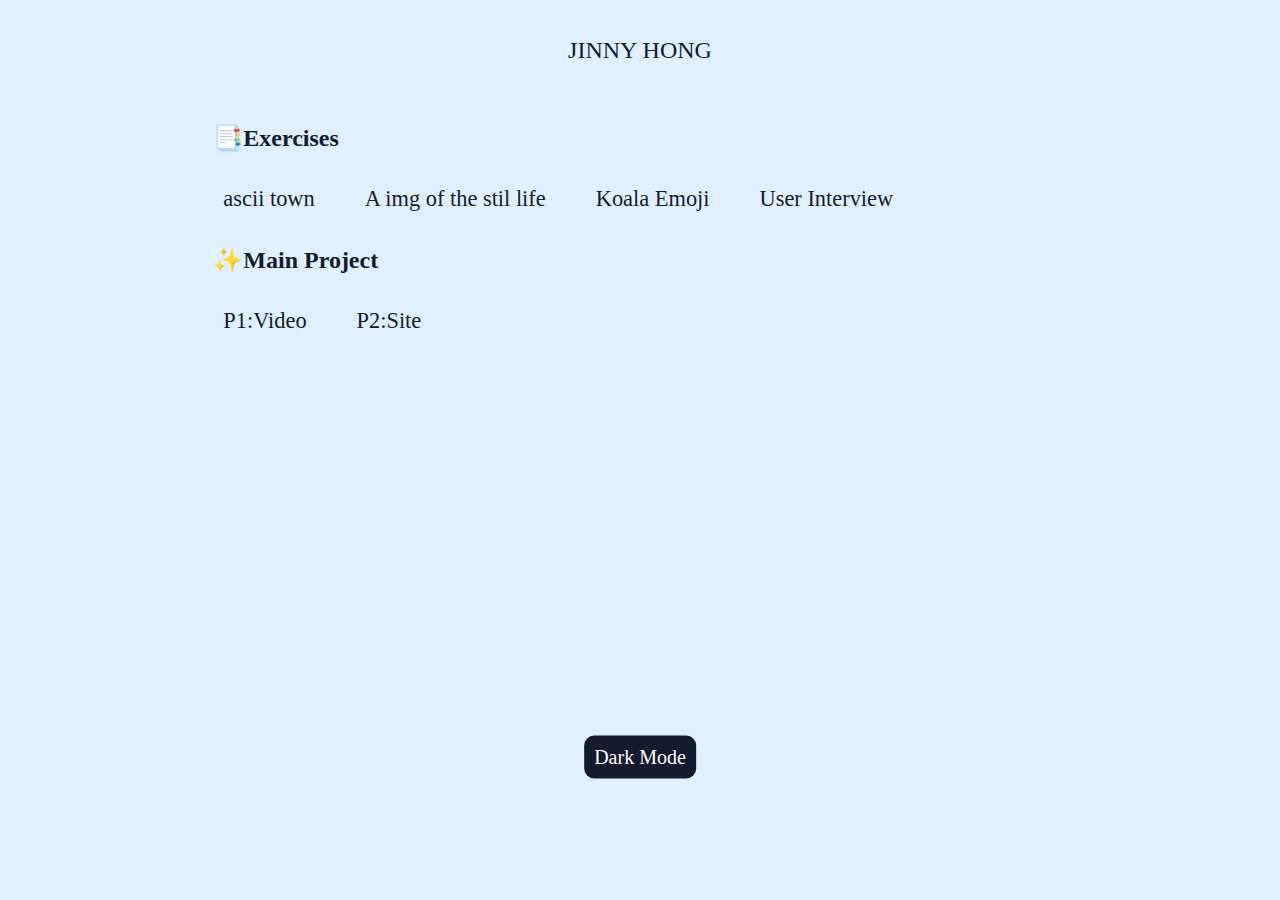
<file: index.html>
<!DOCTYPE html>
<html>

<head>
  <title> JINNY | UI Design Programming 1</title>
  <meta charset="utf-8" />
  <link rel="stylesheet" href="./style.css" />
<link rel="preconnect" href="https://fonts.googleapis.com">
<link rel="preconnect" href="https://fonts.gstatic.com" crossorigin>
<link href="https://fonts.googleapis.com/css2?family=Josefin+Sans:ital,wght@0,100..700;1,100..700&display=swap" rel="stylesheet">
</head>

<body>

  <!-- this is where my code is-->

  
      <div class="top"><div class="title"> JINNY HONG</div></div>  
      <div id="darkmode" >Dark Mode</div>
     <h3 class="title">📑Exercises</h3>
      <div class="wrap">

        <div class="content" style="cursor: pointer;" onclick="window.location='./ascii/exterior-Jinny.html';"> ascii town</div>
        <div class="content" style="cursor: pointer;" onclick="window.location='./still/still.html';"> A img of the stil life</div>
        <div class="content" style="cursor: pointer;" onclick="window.location='./ascii/emoji.html';">Koala Emoji</div>
        <a class="content" href="https://docs.google.com/document/d/16DgctbDuixwm5Bcw5MO8UJWToQn8IfpSjtQIuz0OAPQ/edit?usp=sharing">User Interview</a>

      </div>
      <h3 class="title">✨Main Project</h3>
      <div class="wrap">
        <a class="content" href="https://youtu.be/XKHJn7octTA">P1:Video</a>
        <div class="content" style="cursor: pointer;" onclick="window.location='./final/final.html'">P2:Site</div>



    </div>

  <script type="text/javascript" src="script.js"></script>
 
</body>
</html>
</file>
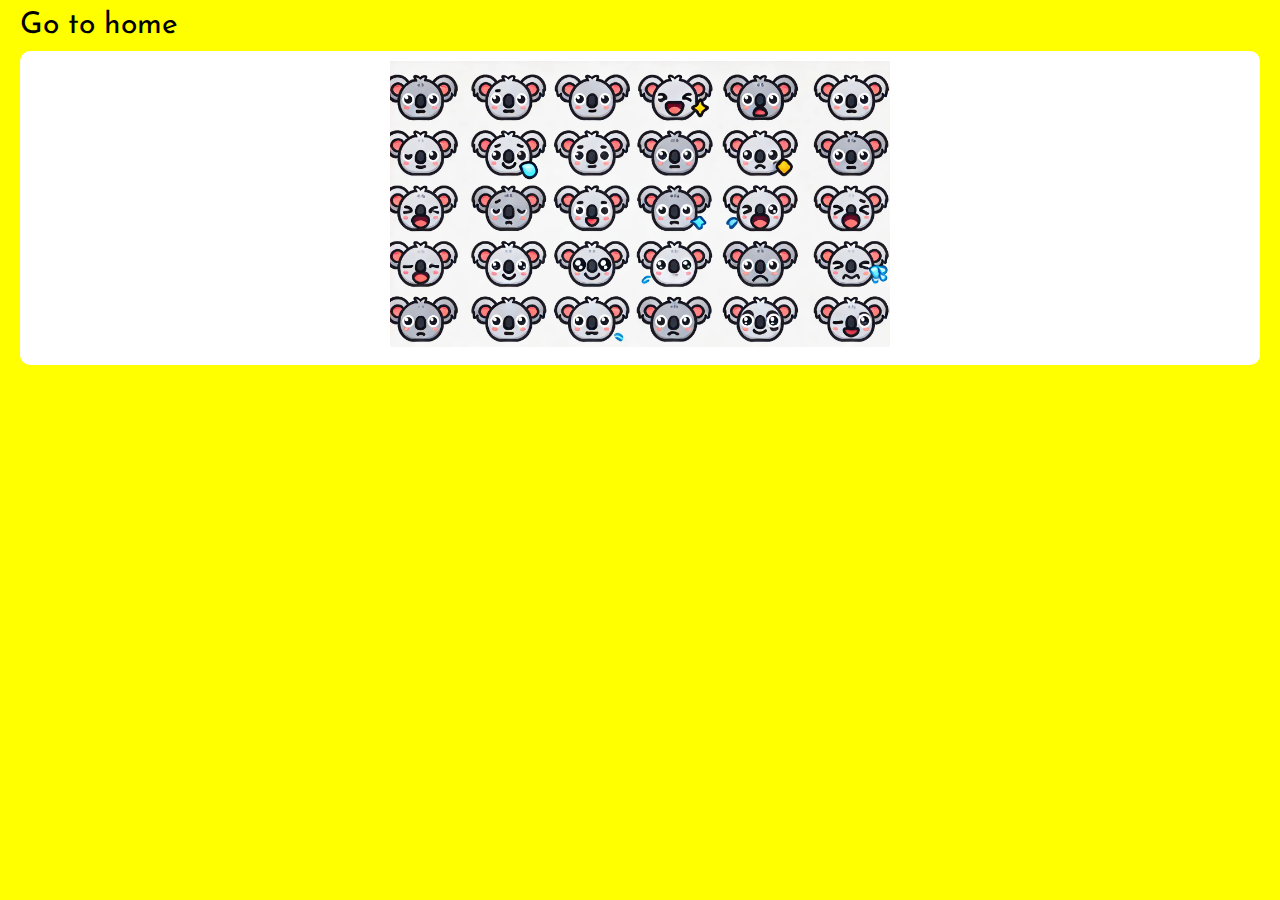
<file: ascii/emoji.html>
<!DOCTYPE html>
<html>
<head>
	<meta charset="utf-8">
	<meta name="viewport" content="width=device-width, initial-scale=1">
	<title>JINNY's House Interior</title>

	 <link rel="stylesheet" href="style.css" />
    <link rel="preconnect" href="https://fonts.googleapis.com">
    <link rel="preconnect" href="https://fonts.gstatic.com" crossorigin>
    <link href="https://fonts.googleapis.com/css2?family=Josefin+Sans:ital,wght@0,100..700;1,100..700&display=swap" rel="stylesheet">
</head>
<body>

<div class="top">  
    <div class="title" style="cursor: pointer;" onclick="window.location='../index.html';">Go to home</div></div>

<div class="content2">
        <div><img class="emoji" src="emoji.webp" alt="logo Icon" ></div>
</div>

</body>
</html>
</file>
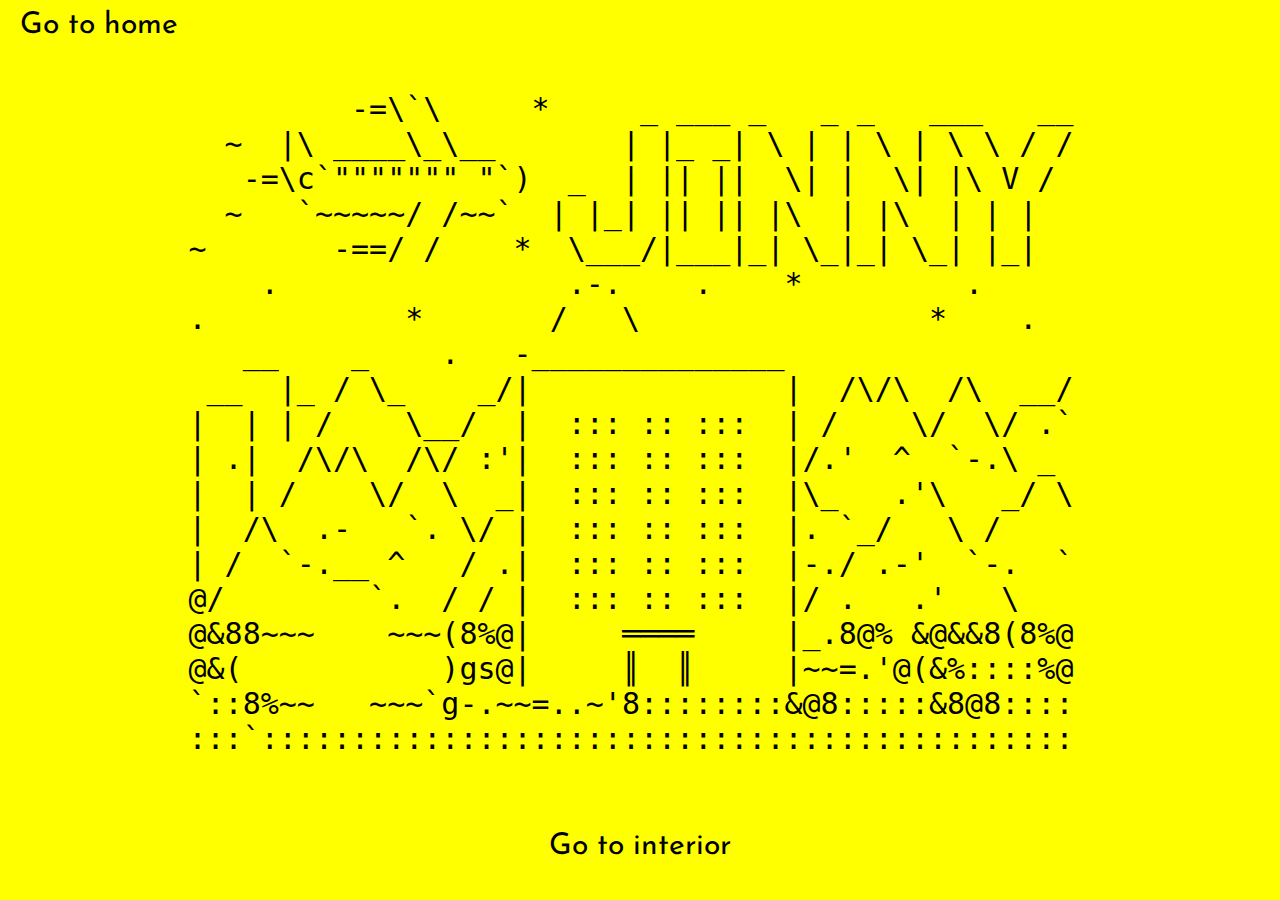
<file: ascii/exterior-Jinny.html>
<!DOCTYPE html>
<html>
<head>
    <meta charset="utf-8">
    <meta name="viewport" content="width=device-width, initial-scale=1">
    <title>JINNY's House Exterior</title>

    <link rel="stylesheet" href="style.css" />
    <link rel="preconnect" href="https://fonts.googleapis.com">
    <link rel="preconnect" href="https://fonts.gstatic.com" crossorigin>
    <link href="https://fonts.googleapis.com/css2?family=Josefin+Sans:ital,wght@0,100..700;1,100..700&display=swap" rel="stylesheet">
</head>
<body>

<div class="top">  
    <div class="title" style="cursor: pointer;" onclick="window.location='../index.html';">Go to home</div></div>

    <div class="content">
        <pre >
         -=\`\     *     _ ___ _   _ _   ___   __ 
  ~  |\ ____\_\__       | |_ _| \ | | \ | \ \ / /
   -=\c`""""""" "`)  _  | || ||  \| |  \| |\ V / 
  ~   `~~~~~/ /~~`  | |_| || || |\  | |\  | | |  
~       -==/ /    *  \___/|___|_| \_|_| \_| |_| 
    .                .-.    .    *         .     
.           *       /   \                *    .  
   __    _    .   -______________                
 __  |_ / \_    _/|              |  /\/\  /\  __/
|  | | /    \__/  |  ::: :: :::  | /    \/  \/ .`
| .|  /\/\  /\/ :'|  ::: :: :::  |/.'  ^  `-.\ _ 
|  | /    \/  \  _|  ::: :: :::  |\_   .'\   _/ \
|  /\  .-   `. \/ |  ::: :: :::  |. `_/   \ /    
| /  `-.__ ^   / .|  ::: :: :::  |-./ .-'  `-.  `
@/        `.  / / |  ::: :: :::  |/ .   .'   \   
@&88~~~    ~~~(8%@|     ════     |_.8@% &@&&8(8%@
@&(           )gs@|     ║  ║     |~~=.'@(&%::::%@
`::8%~~   ~~~`g-.~~=..~'8::::::::&@8:::::&8@8::::
:::`:::::::::::::::::::::::::::::::::::::::::::::

</pre> 
    <div class="content" style="cursor: pointer;" onclick="window.location='interior-Jinny.html';"> Go to interior</div>

</div>

</body>
</html>
</file>
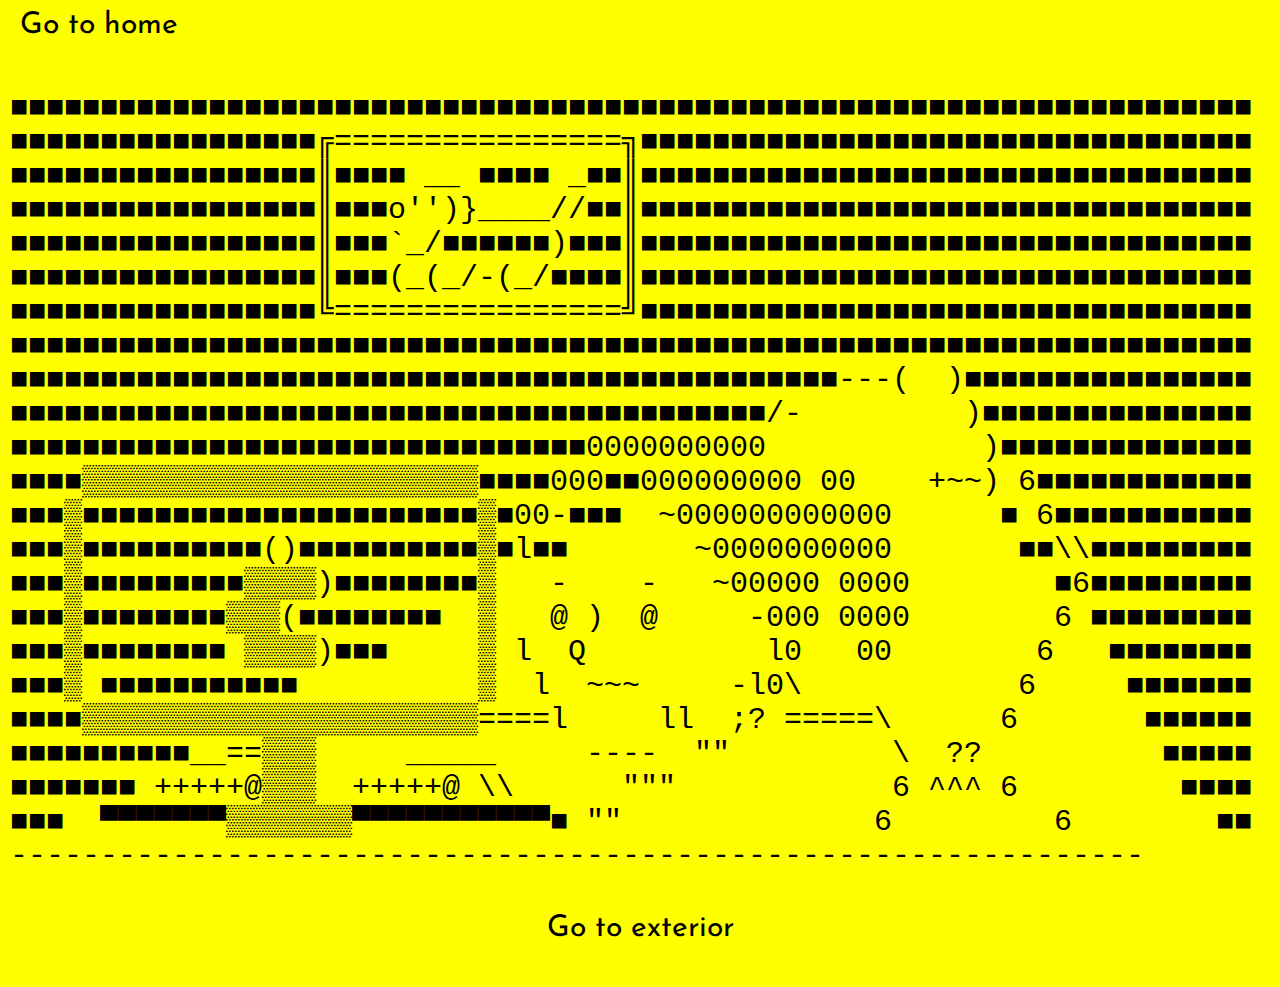
<file: ascii/interior-Jinny.html>
<!DOCTYPE html>
<html>
<head>
	<meta charset="utf-8">
	<meta name="viewport" content="width=device-width, initial-scale=1">
	<title>JINNY's House Interior</title>

	 <link rel="stylesheet" href="style.css" />
    <link rel="preconnect" href="https://fonts.googleapis.com">
    <link rel="preconnect" href="https://fonts.gstatic.com" crossorigin>
    <link href="https://fonts.googleapis.com/css2?family=Josefin+Sans:ital,wght@0,100..700;1,100..700&display=swap" rel="stylesheet">
</head>
<body>

<div class="top">  
    <div class="title" style="cursor: pointer;" onclick="window.location='../index.html';">Go to home</div></div>

<div class="content">
        <pre>
■■■■■■■■■■■■■■■■■■■■■■■■■■■■■■■■■■■■■■■■■■■■■■■■■■■■■■■■■■■■■■■■■■■■■
■■■■■■■■■■■■■■■■■╔================╗■■■■■■■■■■■■■■■■■■■■■■■■■■■■■■■■■■
■■■■■■■■■■■■■■■■■║■■■■ __ ■■■■ _■■║■■■■■■■■■■■■■■■■■■■■■■■■■■■■■■■■■■
■■■■■■■■■■■■■■■■■║■■■o'')}____//■■║■■■■■■■■■■■■■■■■■■■■■■■■■■■■■■■■■■ 
■■■■■■■■■■■■■■■■■║■■■`_/■■■■■■)■■■║■■■■■■■■■■■■■■■■■■■■■■■■■■■■■■■■■■
■■■■■■■■■■■■■■■■■║■■■(_(_/-(_/■■■■║■■■■■■■■■■■■■■■■■■■■■■■■■■■■■■■■■■
■■■■■■■■■■■■■■■■■╚================╝■■■■■■■■■■■■■■■■■■■■■■■■■■■■■■■■■■
■■■■■■■■■■■■■■■■■■■■■■■■■■■■■■■■■■■■■■■■■■■■■■■■■■■■■■■■■■■■■■■■■■■■■
■■■■■■■■■■■■■■■■■■■■■■■■■■■■■■■■■■■■■■■■■■■■■■---(  )■■■■■■■■■■■■■■■■
■■■■■■■■■■■■■■■■■■■■■■■■■■■■■■■■■■■■■■■■■■/-         )■■■■■■■■■■■■■■■
■■■■■■■■■■■■■■■■■■■■■■■■■■■■■■■■0000000000            )■■■■■■■■■■■■■■
■■■■▒▒▒▒▒▒▒▒▒▒▒▒▒▒▒▒▒▒▒▒▒▒■■■■000■■000000000 00    +~~) 6■■■■■■■■■■■■
■■■▒■■■■■■■■■■■■■■■■■■■■■■▒■00-■■■  ~000000000000      ■ 6■■■■■■■■■■■
■■■▒■■■■■■■■■■()■■■■■■■■■■▒■l■■       ~0000000000       ■■\\■■■■■■■■■
■■■▒■■■■■■■■■▒▒▒▒)■■■■■■■■▒   -    -   ~00000 0000        ■6■■■■■■■■■
■■■▒■■■■■■■■▒▒▒(■■■■■■■■  ▒   @ )  @     -000 0000        6 ■■■■■■■■■
■■■▒■■■■■■■■ ▒▒▒▒)■■■     ▒ l  Q          l0   00        6   ■■■■■■■■
■■■▒ ■■■■■■■■■■■          ▒  l  ~~~     -l0\            6     ■■■■■■■
■■■■▒▒▒▒▒▒▒▒▒▒▒▒▒▒▒▒▒▒▒▒▒▒====l     ll  ;? =====\      6       ■■■■■■
■■■■■■■■■■__==▒▒▒     _____     ----  ""         \  ??          ■■■■■
■■■■■■■ +++++@▒▒▒  +++++@ \\      """            6 ^^^ 6         ■■■■
■■■  ▀▀▀▀▀▀▀▒▒▒▒▒▒▒▀▀▀▀▀▀▀▀▀▀▀■ ""              6         6        ■■
---------------------------------------------------------------
</pre> 
    <div class="content" style="cursor: pointer;" onclick="window.location='exterior-Jinny.html';"> Go to exterior</div>

</div>

</body>
</html>
</file>
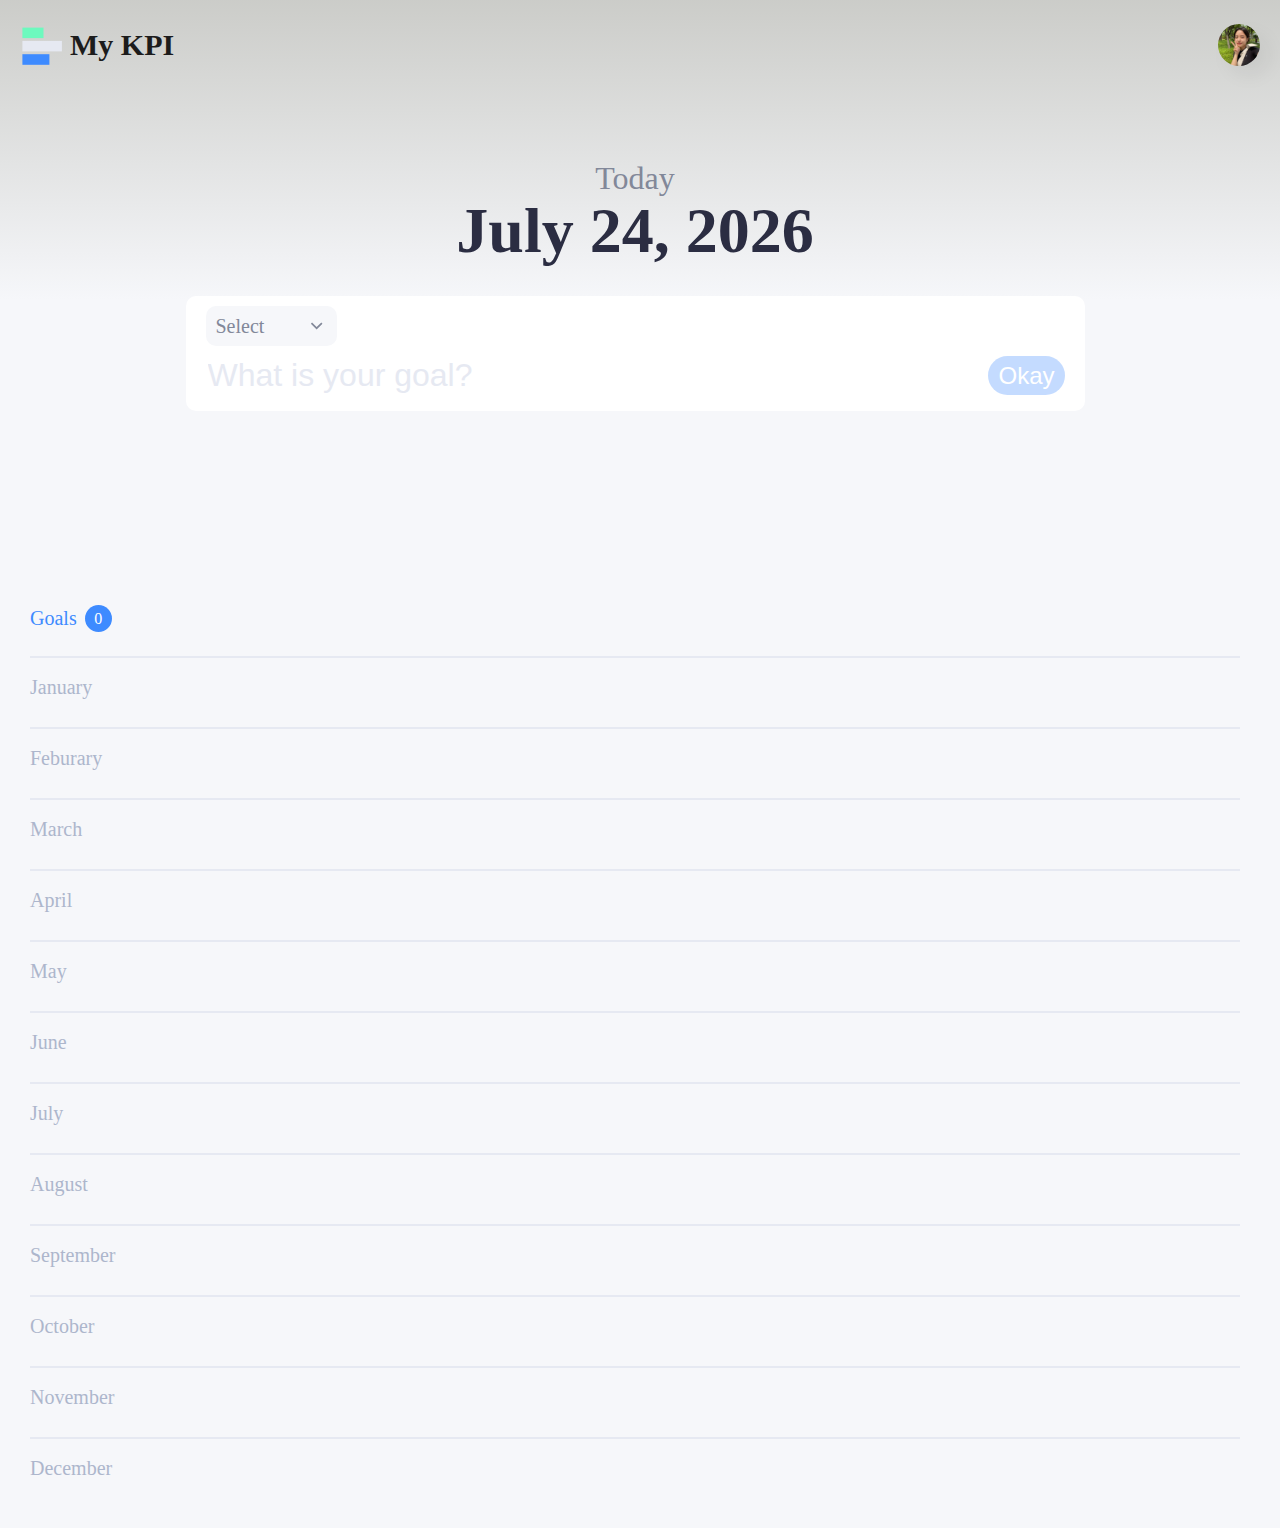
<file: final/final.html>
<!DOCTYPE html>
<html>

<head>
  <title> MYKPI</title>
  <meta charset="utf-8" />
  <link rel="stylesheet" href="style.css" />

  <link rel="icon" href="asset/logo.png" type="image/x-icon">
 

<body>

  <!-- this is where my code is-->

 <div id="sky"> </div>
  
      <div class="top">
        <div class="title">

          <div class="left">
           <img class="svg-logo" src="asset/logo.svg" alt="logo Icon" >
           <div class="logo" > My KPI</div>
         </div>

        <div class="right">  
          <div class="img-profile"> </div>
        </div>
     

        </div>
      </div>

      <div class="medium">

        <div id="today" >Today</div>
        <div id="date" class="date"></div>
        <div class="input">

          <div class="styled-select" >

            <select id="categorySelect"  onchange="toggleButtonState()">
                <option class="default" value="" selected disabled>Select</option>
                <option value="category-1">January</option>
                <option value="category-2">Feburary</option>
                <option value="category-3">March</option>
                <option value="category-4">April</option>
                <option value="category-5">May</option>
                <option value="category-6">June</option>
                <option value="category-7">July</option>
                <option value="category-8">August</option>
                <option value="category-9">September</option>
                <option value="category-10">October</option>
                <option value="category-11">November</option>
                <option value="category-12">December</option>
            </select>
            <img class="svg-arrow" src="asset/svg-arrow.svg" alt="logo Icon">
          </div>

          <div class="write">
             <input type="text" id="textInput" placeholder="What is your goal?" oninput="toggleButtonState()" >
              <button class="addButton" onclick="saveInput(); showPopup();" disabled>Okay</button>
          </div>
        </div>

        <section class="section1">
          <div class="section1-top">
            <div class="title">Goals</div>
            <div class="goalsNumber"><div id="goalsCount">0</div></div>
          </div>
          <div class="month-tree">
            
          
             <div class="month">
              <div class="dividing-line"></div>
              <div class="content">
                <div class="title">January</div>
                <ul id="category-1" class="savedInputsList"></ul>
              </div>
             </div>

             <div class="month">
              <div class="dividing-line"></div>
              <div class="content">
                <div class="title">Feburary</div>
                <ul id="category-2" class="savedInputsList"></ul>
              </div>
             </div>

             <div class="month">
              <div class="dividing-line"></div>
              <div class="content">
                <div class="title">March</div>
                <ul id="category-3" class="savedInputsList"></ul>
              </div>
             </div>

             <div class="month">
              <div class="dividing-line"></div>
              <div class="content">
                <div class="title">April</div>
                <ul id="category-4" class="savedInputsList"></ul>
              </div>
             </div>

             <div class="month">
              <div class="dividing-line"></div>
              <div class="content">
                <div class="title">May</div>
                <ul id="category-5" class="savedInputsList"></ul>
              </div>
             </div>

             <div class="month">
              <div class="dividing-line"></div>
              <div class="content">
                <div class="title">June</div>
                <ul id="category-6" class="savedInputsList"></ul>
              </div>
             </div>

             <div class="month">
              <div class="dividing-line"></div>
              <div class="content">
                <div class="title">July</div>
                <ul id="category-7" class="savedInputsList"></ul>
              </div>
             </div>

             <div class="month">
              <div class="dividing-line"></div>
              <div class="content">
                <div class="title">August</div>
                <ul id="category-8" class="savedInputsList"></ul>
              </div>
             </div>

             <div class="month">
              <div class="dividing-line"></div>
              <div class="content">
                <div class="title">September</div>
                <ul id="category-9" class="savedInputsList"></ul>
              </div>
             </div>

             <div class="month">
              <div class="dividing-line"></div>
              <div class="content">
                <div class="title">October</div>
                <ul id="category-10" class="savedInputsList"></ul>
              </div>
             </div>

             <div class="month">
              <div class="dividing-line"></div>
              <div class="content">
                <div class="title">November</div>
                <ul id="category-11"class="savedInputsList"></ul>
              </div>
             </div>

             <div class="month">
              <div class="dividing-line"></div>
              <div class="content">
                <div class="title">December</div>
                <ul id="category-12" class="savedInputsList"></ul>
              </div>
             </div>
          </div>
          


        </section>


      </div>

    <div class="popup">
      <img src="./asset/goal.svg" alt="svg-goal">
      <h3>Congratulation for you</h3>
      <p id="popupMessage">Today, one goal has been added to<br>your journey towards success.
        </p>
      <button onclick= "closePopup();" >Close</button>
    </div>

  

  
  <script src="script.js"></script>


</body>
  
</html>
</file>
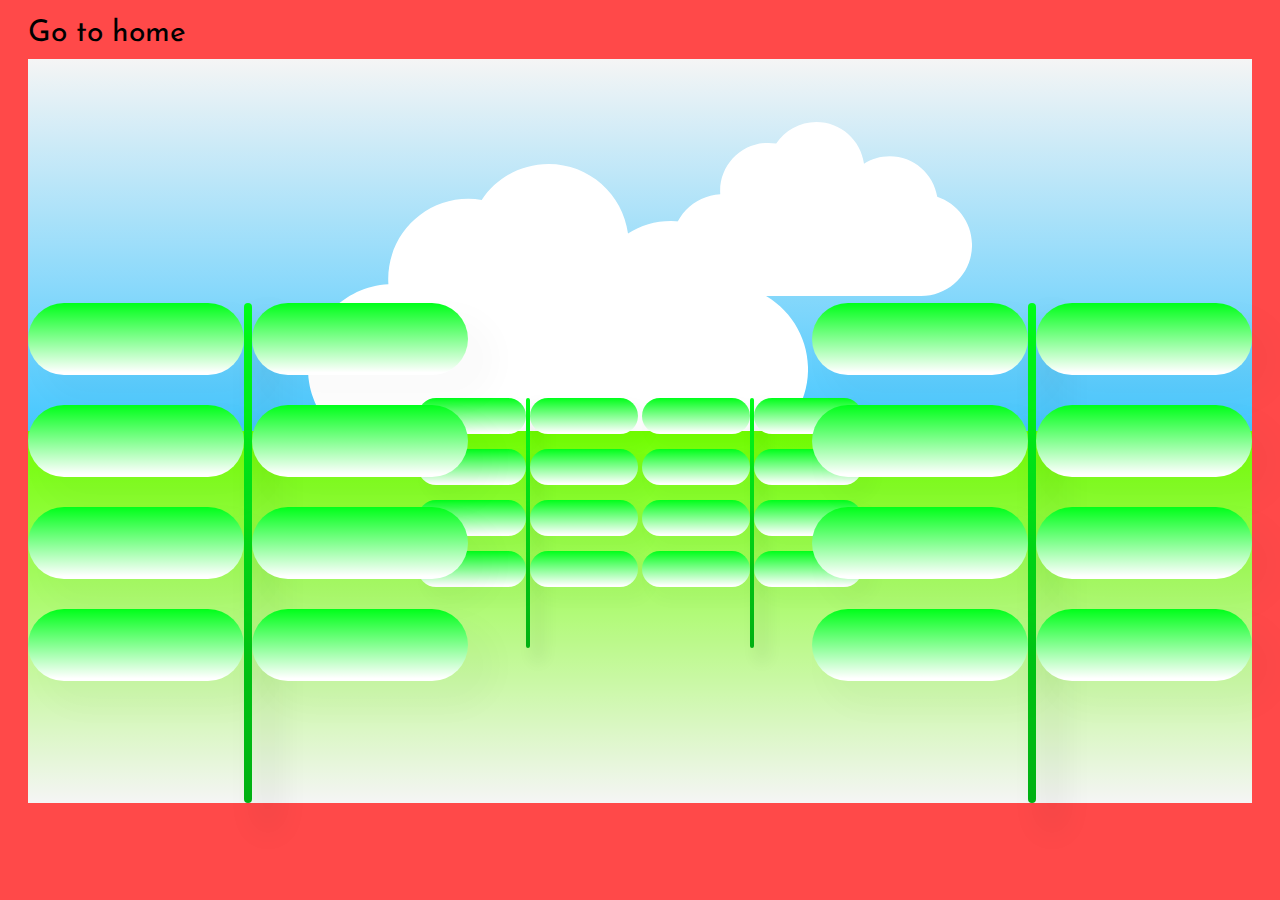
<file: still/still.html>
<!DOCTYPE html>
<html>

<head>
<title> JINNY | UI Design Programming 1</title>
<meta charset="utf-8" />
<link rel="stylesheet" href="style.css" />
<link rel="preconnect" href="https://fonts.googleapis.com">
<link rel="preconnect" href="https://fonts.gstatic.com" crossorigin>
<link href="https://fonts.googleapis.com/css2?family=Josefin+Sans:ital,wght@0,100..700;1,100..700&display=swap" rel="stylesheet">
</head>

<body>

  <div class="top">  
    <div class="title" style="cursor: pointer;" onclick="window.location='../index.html';">Go to home</div></div>
  <div class="gallery">
    
      <div class="sky"></div>

      <div><img id="cloud" src="asset/cloud.svg" alt="cloud" ></div>

      <div><img id="cloud2" src="asset/cloud.svg" alt="cloud" ></div>



         <div class="ground"></div>

         <div class="tree1">
             <div class="leaves">
               <div class="leaf"></div>
               <div class="leaf"></div>
               <div class="leaf"></div>
               <div class="leaf"></div>
             </div>

             <div class="stem"></div>
             <div class="leaves">
               <div class="leaf"></div>
               <div class="leaf"></div>
               <div class="leaf"></div>
               <div class="leaf"></div>
             </div>
         </div>

         <div class="tree2">
             <div class="leaves">
               <div class="leaf"></div>
               <div class="leaf"></div>
               <div class="leaf"></div>
               <div class="leaf"></div>
             </div>

             <div class="stem"></div>
             <div class="leaves">
               <div class="leaf"></div>
               <div class="leaf"></div>
               <div class="leaf"></div>
               <div class="leaf"></div>
             </div>
         </div>

         <div class="tree3">
             <div class="leaves">
               <div class="leaf"></div>
               <div class="leaf"></div>
               <div class="leaf"></div>
               <div class="leaf"></div>
             </div>

             <div class="stem"></div>
             <div class="leaves">
               <div class="leaf"></div>
               <div class="leaf"></div>
               <div class="leaf"></div>
               <div class="leaf"></div>
             </div>
         </div>

         <div class="tree4">
             <div class="leaves">
               <div class="leaf"></div>
               <div class="leaf"></div>
               <div class="leaf"></div>
               <div class="leaf"></div>
             </div>

             <div class="stem"></div>
             <div class="leaves">
               <div class="leaf"></div>
               <div class="leaf"></div>
               <div class="leaf"></div>
               <div class="leaf"></div>
             </div>
         </div>



  </div>
 
      


 
</body>
</html>
</file>
<file: style.css>
// <uniquifier>: Use a unique and descriptive class name
// <weight>: Use a value from 100 to 700

.josefin-sans-<uniquifier> {
  font-family: "Josefin Sans", sans-serif;
  font-optical-sizing: auto;
  font-weight: <weight>;
  font-style: normal;
}

@font-face {
font-family: "pretendard", sans-serif;
font-weight: 400;
font-style: normal;

font-family: "pretendard", sans-serif;
font-weight: 500;
font-style: normal;

font-family: "pretendard", sans-serif;
font-weight: 600;
font-style: normal;

font-family: "pretendard", sans-serif;
font-weight: 700;
font-style: normal;
}

html{
    font-family: "pretendard";
    font-weight: 500;
    font-size: 16px;
    color: #161A2E;


}
body{
    margin: 0px calc(100% / 6);
    background-color: #E0F0FF;
}

.top{
  display: block;
  height:auto;
  text-align: center;

  .title{
    height:100px;
    display: flex;
    flex-direction: column;
    justify-content: center;
    align-items: center;

    font-weight: 800px;
    font-size: 1.5em;
  }
}

body.dark {
  background: #1c1c1c;
  color: #fff;
  .content{
    color: #fff;
  }
  .content:hover{
  background-color: #4c4c4c;
  transform: scale(1.01); 
    color: #fff;
  }
}


.wrap{
height:auto;
width: auto;
  
display: flex;

align-items: stretch;
justify-content: stretch;
flex-wrap: wrap;
gap: 30px;

}

h3{
  font-size: 1.5em;
}
.content{
text-decoration: none;
display: flex;
flex-direction: column;
justify-content: center;
align-items: flex-start;
padding: 10px;

border-radius: 10px;

transition: transform .2s;
color: #161A2E;
font-size: 1.4em;

}

.content:hover{
  background-color: white;
 transform: scale(1.01); 
}

#darkmode{
position: fixed;
left: 50%;
bottom: 100px;
transform: translate(-50%, -50%);
padding: 10px;
border-radius: 10px;

transition: transform .2s;
color: #fff;
font-size: 20px;
background-color: #161A2E;

}


@media (max-width: 600px) {
    body {
        font-size: 18px;
        margin: 0px calc(100% / 10);

        .top{
          .title{
            align-items: flex-start;
          }
        }

        .wrap{
          display: block;
        }
    }
}
</file>
<file: ascii/style.css>
// <uniquifier>: Use a unique and descriptive class name
// <weight>: Use a value from 100 to 700

.josefin-sans-<uniquifier> {
  font-family: "Josefin Sans", sans-serif;
  font-optical-sizing: auto;
  font-weight: <weight>;
  font-style: normal;
}


body{
  font-family: "Josefin Sans";
   font-size: 30px;
    margin:0px 20px;
    background-color: yellow;
}

.top{
display: block;
height:auto;


.title{
height:auto;
display: flex;
flex-direction: column;
justify-content: center;
align-items: flex-start;

padding: 10px 0px;

font-style: 50px;


}


}


.wrap{
height:auto;
width: auto;
  
display: flex;
flex-direction: column;
align-items: stretch;
justify-content: stretch;
gap: 30px;


}

.content{ 

display: flex;
flex-direction: column;
justify-content: center;
align-items: center;
padding: 10px;

border-radius: 10px;

transition: transform .2s;

}

prep{
  position: relative;
  width:100%;

}

.content2{

display: flex;
flex-direction: column;
justify-content: center;
align-items: center;
padding: 10px;

border-radius: 10px;
  background-color: white;
transition: transform .2s;

}
.emoji{

width: 500px;
}
.content:hover{
  background-color: white;
 transform: scale(1.01); 
}
</file>
<file: final/style.css>
// <uniquifier>: Use a unique and descriptive class name
// <weight>: Use a value from 100 to 700


:root {
    --Black: #1C1C1C;
    --white:#FFF;
    --Gray1: #828899;
    --Gray2: #ADB6CC;
    --Gray3: #E6E9F2;
    --Gray4: #F6F7FA;
    --rock3: #FF6ED7;
    --rock4: #3E8BFF;
}

@font-face {
font-family: "pretendard", sans-serif;
font-weight: 400;
font-style: normal;

font-family: "pretendard", sans-serif;
font-weight: 500;
font-style: normal;

font-family: "pretendard", sans-serif;
font-weight: 600;
font-style: normal;

font-family: "pretendard", sans-serif;
font-weight: 700;
font-style: normal;
}

html{
  padding: 0px;
  font-family: "pretendard";
}

body{ 
  font-size: 30px;
  background-color: #F6F7FA;
  margin:0px;

  font-style: normal;
  line-height: 140%; /* 28px */
  cursor: url('asset/cursor.svg') 16 16, auto;
}

#sky{
  display: block;
  position: absolute;

  height:300px;
  width: 100%;
  z-index: -1;

  img {
    position: relative;
    left: 50%;
    top: 50%;
    transform: translate(-50%, -60%) scale(0.3); 

  }

}



.popup {
    display: none;
    position: fixed;
    left: 50%;
    top: 50%;
    transform: translate(-50%, -50%);
    width: auto;
    height: auto;
    padding: 20px;
    /*box-shadow: 10px 10px 30px 4px rgba(0, 0, 0, 0.08);
    background-color: white;*/
    border-radius: 10px;
    text-align: center;
    z-index: 1000; /* 팝업창이 항상 위에 보이도록 */
    color:#1C1C1C;


h3{
  margin: 0px;
  font-size: 30px;
  font-weight: 600px;
  color: var(--Black, 1C1C1C);
}
    button{
       border-radius: 99px;
       padding: 12px 70px ;
       border: none;

       font-size: 20px;
       font-weight: 500px;
       color: white;
       background-color:var(--rock4, #3E8BFF);

       transition: all .18s ease-in-out;

    }
    
    button:hover{
      background-color: var(--rock4, #0066FF)
    }


    p{
      font-size: 24px;
      line-height: 120%;
      color: var(--Gray1,#828899);
    }
}

/* 배경 딤 처리 */
.dimmed {
    position: fixed;
    width: 100%;
    height: 100%;
    top: 0;
    left: 0;
    background-color: rgba(255,255,255, 0.9);
    z-index: 999; /* 팝업 바로 아래 */
}


.top{
  display: flex;
  padding: 20px;
  flex-direction: column;
  align-items: flex-start;
  gap: 10px;
  align-self: stretch;


  .title{
    display: flex;
    align-items: center;
    align-self: stretch;
    position: relative;


      .left{
        display: flex;
        align-items: center;
        align-self: stretch;
        
        .svg-logo {
          width: 50px;
          height: 50px;
        }

        .logo{
          color: var(--Black, #1C1C1C);
          font-size: 30px;
          font-style: normal;
          font-weight: 600;
          line-height: normal;
        }

      }
      .right {
        position: absolute;
        right:0px;
        display: flex;
        justify-content: center;
        align-items: center;

        .img-profile {

          width: 42px;
          height: 42px;
          border-radius: 99px;
          box-shadow: 10px 10px 20px 0px rgba(0, 0, 0, 0.05);

          background-image: url('asset/img-profile.png');
          background-size: cover;
          background-position: center;
      }
    }
  }
}



#today{
      font-size: 32px;
      line-height: 100%;
      color: var(--Gray1,#828899);
      font-family: Pretendard;
      font-weight: 500;

}


#date{
  color: var(--Black, #2b2d42);
  text-align: center;
  font-family: Pretendard;
  font-size: 64px;
  font-style: normal;
  font-weight: 700;
  line-height: normal;

  margin-bottom: 28px;



}

.medium{
  display: flex;
  padding: 72px 40px 30px 30px;
  flex-direction: column;
  align-items: center;
  justify-content: center;
  flex-shrink: 0;
}



.input{
  display: flex;
  width: 859px;
  padding: 10px 20px 16px 20px;
  margin-bottom: 186px;
  flex-direction: column;
  justify-content: flex-start;
  align-items: flex-start;

  gap:10px;

  border-radius: 10px;
  background: var(--white, #FFF);
      transition: transform .18s ease-in-out; 


/* Custom styles for select (dropbox) */
  .styled-select{

    display: flex;
    padding: 6px 10px;
    gap:4px;


    border-radius: 10px;   
    background: var(--Gray4, #F6F7FA);

    select{

       cursor: url('asset/cursor.svg') 16 16, auto;

      -webkit-appearance: none; /* For Safari and Chrome */
      width: 100%;
      border:none;  
      background: var(--Gray4, #F6F7FA);

      color: var(--Gray1, #828899);
      font-family: 'Pretendard';
      font-size: 20px;
      font-weight: 500;
      line-height: 28px;

      option{
      color: var(--Gray1, );
    }
    }
  }
} 


 


    .write{
      display: flex;
      align-items: center;
      gap: 10px;
      align-self: stretch;
      
      input[type="text"]{
        display: flex;
        align-items: center;
        gap: 10px;
        flex: 1 0 0;

        border:none;
        outline: none;

        overflow: hidden;
        color: var(--Black, #1c1c1c);
        text-overflow: ellipsis;
        font-size: 32px;
        font-weight: 400;
        line-height: normal;

      }

      
      input[type="text"]::placeholder {

        color: var(--Gray3, #E6E9F2);
        font-size: 32px;
        font-weight: 400;
        line-height: normal;




      }
      button{
        display: flex;
        padding: 0px 10px;
        align-items: center;
        align-self: stretch;

        border-radius: 30px;
        background: var(--rock4, #3E8BFF);
        
        border:none;
        outline: none;

        color: var(--white, #FFF);
        font-size: 24px;
        font-weight: 500;
        line-height: normal;



      }
      button:disabled{
        opacity: 0.3;
        background: var(--rock4, #3E8BFF);
        cursor: not-allowed;
      }
    }

 .input:hover{
    box-shadow: 0px 10px 30px 0px rgba(0, 0, 0, 0.06);
    transform: scale(1.4);




  }

.section1{
  display: flex;
  flex-direction: column;
  align-items: flex-start;
        justify-items: center;
  gap: 16px;
  align-self: stretch;


 .section1-top{
  display: flex;
  gap:8px;
  justify-content: center;
  align-items: center;


    .title{
      display: flex;
      padding: 10px 0px;
      flex-direction: column;
      align-items: flex-start;
      align-self: stretch;

      color: var(--rock4, #3E8BFF);
      font-size: 20px;
      font-weight: 500;
      line-height: normal;
    }
    .goalsNumber{
      background-color: var(--rock4, #3E8BFF);
      height: 27px;
      width: 27px;
      
      display: flex;
      flex-direction: column;
      align-items: center;
      justify-content: center;

      border-radius: 100px;

      
      #goalsCount{
        height: auto;
        width: auto;

        color: white;
        font-size: 16px;
        font-weight: 500;
        line-height: normal;


      }

    }
  } 

  .month-tree{

     display: flex;
      flex-direction: column;
      align-items: flex-start;
      align-self: stretch;
      gap:10px;

    .month{

      display: flex;
      flex-direction: column;
      align-items: flex-start;
      align-self: stretch;

      gap: 8px;



      .dividing-line{
        height: 2px;
        background:var(--Gray3, #E6E9F2) ;
        align-self: stretch;
      }

      .content{
        display: flex;
        flex-direction: column;
        align-items: flex-start;
        align-self: stretch;

        padding: 10px 0px;

        .title{
          color: var(--Gray2, #ADB6CC);
          font-size: 20px;
          font-weight: 500;
          line-height: normal;

          margin-bottom: 8px;
        }   

        ul{
          list-style-type: none;
          margin: 0px;
          padding: 0px;




          li{
            display: flex;
            align-items: center;
            font-size: 24px;
            height: auto;

            color:var(--Gray1, #828899);
          }


          button{
            margin-left: 10px;

            height:30px;
            width: 30px;

            border-radius: 99px;
            border: none;

            background-color:var(--Gray3, #E6E9F2) ;
            color:var(--Gray1, #828899);
            transition: all 0.2s ease-in;

          }


          button:hover{;
            transform: rotate(180deg) scale(1.5);


        }


      }

    }
  }

}
}
</file>
<file: still/style.css>
// <uniquifier>: Use a unique and descriptive class name
// <weight>: Use a value from 100 to 700


.josefin-sans-<uniquifier> {
  font-family: "Josefin Sans", sans-serif;
  font-optical-sizing: auto;
  font-weight: <weight>;
  font-style: normal;
}


body{
  font-family: "Josefin Sans";
   font-size: 30px;
    padding:0px 20px;
    background-color: #FF4949;

}

.top{
display: block;
height:auto;


.title{
height:auto;
display: flex;
flex-direction: column;
justify-content: center;
align-items: flex-start;

padding: 10px 0px;

font-style: 50px;


}


}



.gallery{

position: relative;
height: calc(372*2px);
width: 100%;
background-color: whitesmoke;



div{
/*  border: solid;*/
};

}

.sky{

position:absolute;
width: 100%;
height: 372px;

background: linear-gradient(0deg, #45C7FF 0%, rgba(255, 255, 255, 0.00) 100%);


}

.ground{

position:absolute;
width: 100%;
height: 372px;
top: 372px;

background: linear-gradient(180deg, #70FF00 0%, rgba(255, 255, 255, 0.00) 100%);


}

#cloud{
  position: absolute;
  left:280px;

  width: 500px;
  height: 500px;


}

#cloud2{
  position: absolute;
  right:280px;

  width: 300px;
  height: 300px;


}


.tree1{
  position: absolute;
  width: auto;
  height: auto;
  transform: scale(0.5);

  left:280px;
  bottom:30px;

  display: inline-flex;

}

.tree2{
  position: absolute;
  width: auto;
  height: auto;
    transform: scale(0.5);

  right:280px;
  bottom:30px;

  display: inline-flex;

}

.tree3{
  position: absolute;
  width: auto;
  height: auto;

  left:0px;
  bottom:0px;

  display: inline-flex;
  ;

}

.tree4{
  position: absolute;
  width: auto;
  height: auto;

  right:0px;
  bottom:0px;

  display: inline-flex;
  ;

}

.stem{


    width: 8px;
    height: 500px;
  border-radius: 999px;
background: linear-gradient(180deg, #00FF1A 0%, #00B012 100%);
box-shadow: 20px 20px 30px 10px rgba(0, 0, 0, 0.05);
}
.leaves{


  position: relative;
  width: auto;
  height: auto;

  display: inline-flex;
  flex-direction: column;


  .leaf{
    background: linear-gradient(180deg, #00FF1A 0%, #FFF 96.29%);
    width: 216px;
    height: 72px;
    margin-bottom: 30px;
    border-radius: 80px; 
    box-shadow: 20px 20px 30px 10px rgba(0, 0, 0, 0.02);;


  }


}





.content:hover{
  background-color: white;
 transform: scale(1.01); 
 transition: transform .2s;
}
</file>
